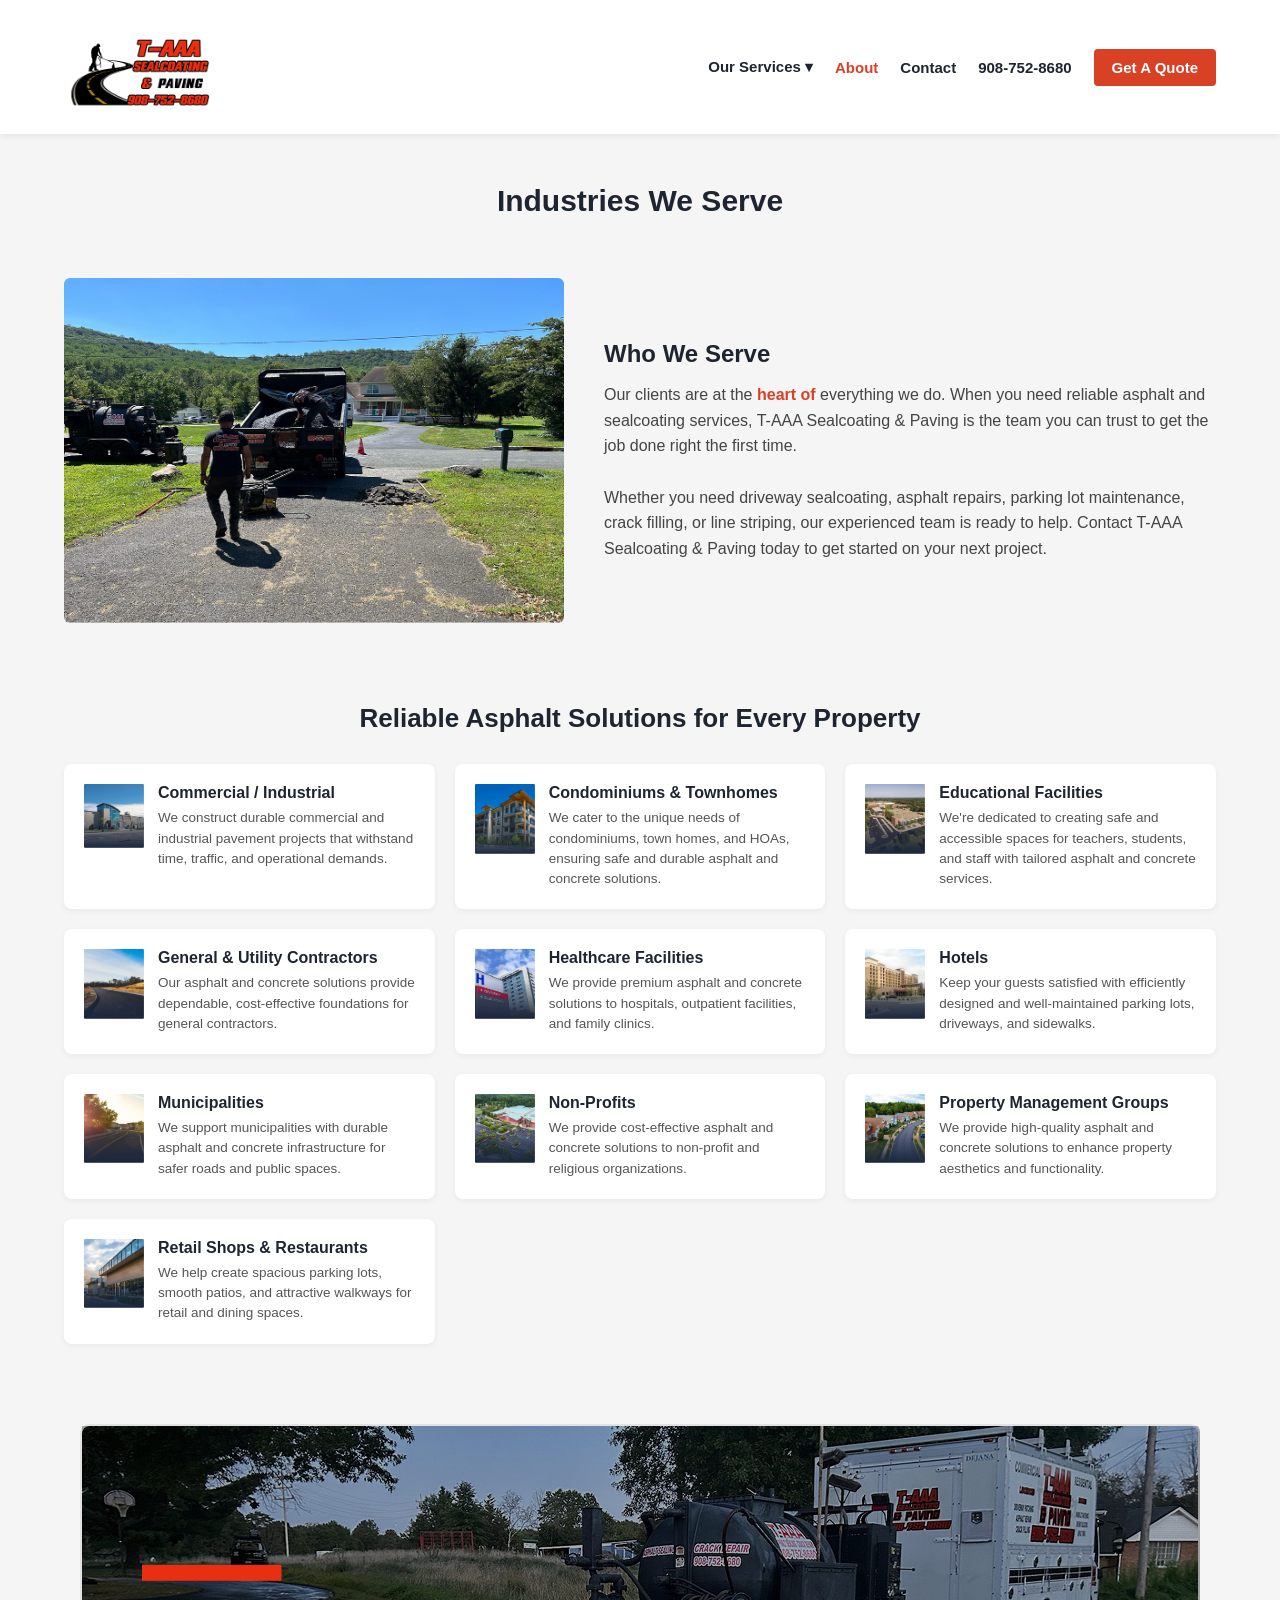
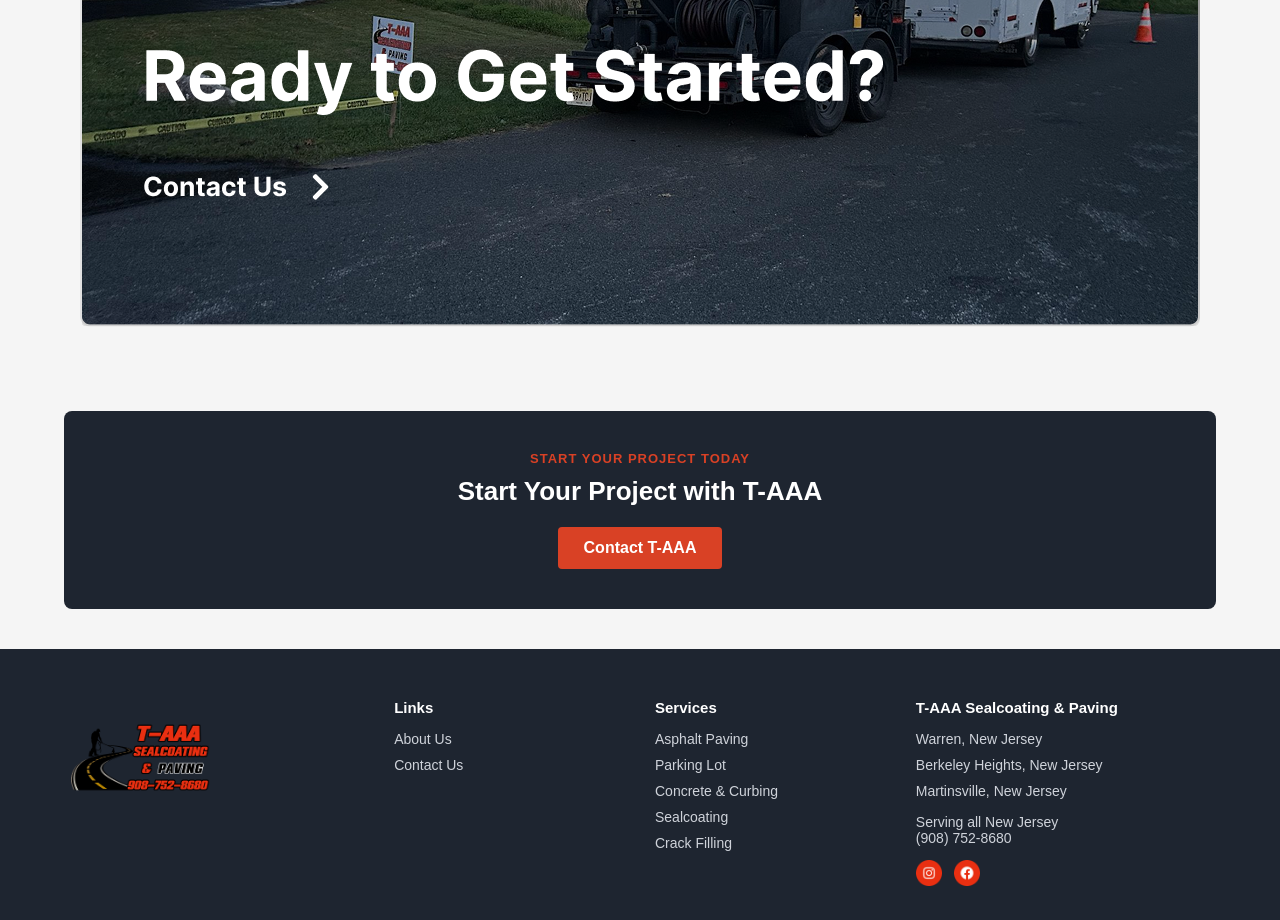
<file: about-us.html>
<!DOCTYPE html>
<html lang="en">
<head>
<meta charset="utf-8">
<title>About Us | T-AAA Sealcoating &amp; Paving</title>
<meta content="width=device-width, initial-scale=1" name="viewport">
<link href="images/favicon.png" rel="shortcut icon" type="image/x-icon">
<style>
  * { box-sizing: border-box; margin: 0; padding: 0; opacity: 1; visibility: visible; }
  body { font-family: Arial, Helvetica, sans-serif; color: #1e2530; background: #f5f5f5; }
  a { text-decoration: none; color: inherit; }
  .container { max-width: 1200px; margin: 0 auto; padding: 0 24px; }

  /* NAV */
  .navbar { background: #fff; box-shadow: 0 2px 6px rgba(0,0,0,0.08); position: relative; z-index: 10; }
  .nav-inner { display: flex; align-items: center; justify-content: space-between; padding: 14px 24px; max-width: 1200px; margin: 0 auto; flex-wrap: wrap; }
  .nav-inner img.logo { width: 160px; height: auto; }
  .nav-links { display: flex; align-items: center; gap: 22px; flex-wrap: wrap; }
  .nav-links a { font-weight: 600; font-size: 15px; color: #1e2530; }
  .nav-links a.current { color: #d94125; }
  .nav-links .quote-btn { background: #d94125; color: #fff; padding: 10px 18px; border-radius: 4px; }
  .dropdown { position: relative; }
  .dropdown-menu { display: none; position: absolute; top: 28px; left: 0; background: #fff; box-shadow: 0 4px 10px rgba(0,0,0,0.15); border-radius: 6px; min-width: 200px; padding: 8px 0; }
  .dropdown:hover .dropdown-menu { display: block; }
  .dropdown-menu a { display: block; padding: 8px 16px; font-weight: 400; }
  .dropdown-menu a:hover { background: #f5f5f5; }

  /* HERO */
  .hero { padding: 50px 0 20px; text-align: center; }
  .hero h1 { font-size: 30px; }

  /* SECTIONS */
  section { padding: 40px 0; }
  .who-we-serve { display: flex; gap: 40px; align-items: center; flex-wrap: wrap; }
  .who-we-serve img { width: 100%; max-width: 500px; border-radius: 6px; }
  .who-we-serve .text { flex: 1; min-width: 280px; }
  .who-we-serve h2 { font-size: 24px; margin-bottom: 14px; }
  .who-we-serve p { line-height: 1.6; color: #444; }
  .who-we-serve .highlight { color: #d94125; font-weight: 600; }

  h3.section-title { text-align: center; font-size: 26px; margin-bottom: 30px; }

  .industries-grid { display: grid; grid-template-columns: repeat(auto-fit, minmax(280px, 1fr)); gap: 20px; }
  .industry-card { background: #fff; border-radius: 8px; padding: 20px; display: flex; gap: 14px; align-items: flex-start; box-shadow: 0 2px 6px rgba(0,0,0,0.05); }
  .industry-card img { width: 60px; height: auto; flex-shrink: 0; }
  .industry-card h4 { font-size: 16px; margin-bottom: 6px; }
  .industry-card p { font-size: 13.5px; color: #555; line-height: 1.5; }

  .cta-banner { text-align: center; }
  .cta-banner img { max-width: 100%; border-radius: 8px; }

  .cta-black { background: #1e2530; color: #fff; text-align: center; border-radius: 8px; padding: 40px 24px; }
  .cta-black .label { color: #d94125; font-weight: 700; letter-spacing: 1px; text-transform: uppercase; font-size: 13px; margin-bottom: 10px; }
  .cta-black h3 { font-size: 26px; margin-bottom: 20px; }
  .cta-black a.button { display: inline-block; background: #d94125; color: #fff; padding: 12px 26px; border-radius: 4px; font-weight: 600; }

  .services-row { display: grid; grid-template-columns: repeat(auto-fit, minmax(180px, 1fr)); gap: 16px; margin-bottom: 40px; }
  .service-box { background: #fff; border-radius: 8px; padding: 20px; text-align: center; box-shadow: 0 2px 6px rgba(0,0,0,0.05); }
  .service-box img { width: 44px; margin-bottom: 12px; }
  .service-box .name { font-weight: 700; margin-bottom: 6px; }
  .service-box a.learn { color: #d94125; font-weight: 600; font-size: 14px; }

  /* FOOTER */
  footer { background: #1e2530; color: #cfd3da; padding: 50px 0 30px; }
  .footer-grid { display: grid; grid-template-columns: 1.3fr 1fr 1fr 1.3fr; gap: 30px; }
  .footer-grid img.logo { width: 160px; margin-bottom: 10px; }
  footer h5 { color: #fff; font-size: 15px; margin-bottom: 14px; }
  footer .footerlinks { margin-bottom: 8px; }
  footer .footerlinks a, footer .locationid { color: #cfd3da; font-size: 14px; }
  footer .footerlinks a:hover, footer .locationid:hover { color: #fff; }
  .footer-phone { margin-top: 14px; font-size: 14px; }
  .footer-social { display: flex; gap: 12px; margin-top: 14px; }
  .footer-social img { width: 26px; }
  @media (max-width: 800px) {
    .footer-grid { grid-template-columns: 1fr 1fr; }
    .who-we-serve { flex-direction: column; }
  }
</style>
</head>
<body>

  <div class="navbar">
    <div class="nav-inner">
      <a href="index.html"><img class="logo" src="images/logotaaa.png" alt="T-AAA Sealcoating & Paving"></a>
      <div class="nav-links">
        <div class="dropdown">
          <a href="#">Our Services ▾</a>
          <div class="dropdown-menu">
            <a href="asphalt-paving.html">Asphalt Paving</a>
            <a href="parking-lot.html">Parking Lot</a>
            <a href="concrete-curbing.html">Concrete &amp; Curbing</a>
            <a href="sealcoating.html">Sealcoating</a>
            <a href="crack-filling.html">Crack Filling</a>
          </div>
        </div>
        <a href="about-us.html" class="current">About</a>
        <a href="contact-us.html">Contact</a>
        <a href="tel:9087528680">908-752-8680</a>
        <a href="contact-us.html" class="quote-btn">Get A Quote</a>
      </div>
    </div>
  </div>

  <div class="container">
    <div class="hero">
      <h1>Industries We Serve</h1>
    </div>

    <section class="who-we-serve">
      <img src="images/090.png" alt="Asphalt paving crew at work">
      <div class="text">
        <h2>Who We Serve</h2>
        <p>Our clients are at the <span class="highlight">heart of</span> everything we do. When you need reliable asphalt and sealcoating services, T-AAA Sealcoating &amp; Paving is the team you can trust to get the job done right the first time.<br><br>
        Whether you need driveway sealcoating, asphalt repairs, parking lot maintenance, crack filling, or line striping, our experienced team is ready to help. Contact T-AAA Sealcoating &amp; Paving today to get started on your next project.</p>
      </div>
    </section>

    <section>
      <h3 class="section-title">Reliable Asphalt Solutions for Every Property</h3>
      <div class="industries-grid">
        <div class="industry-card"><img src="images/23.png" alt=""><div><h4>Commercial / Industrial</h4><p>We construct durable commercial and industrial pavement projects that withstand time, traffic, and operational demands.</p></div></div>
        <div class="industry-card"><img src="images/apt.png" alt=""><div><h4>Condominiums &amp; Townhomes</h4><p>We cater to the unique needs of condominiums, town homes, and HOAs, ensuring safe and durable asphalt and concrete solutions.</p></div></div>
        <div class="industry-card"><img src="images/edu.png" alt=""><div><h4>Educational Facilities</h4><p>We're dedicated to creating safe and accessible spaces for teachers, students, and staff with tailored asphalt and concrete services.</p></div></div>
        <div class="industry-card"><img src="images/utilit.png" alt=""><div><h4>General &amp; Utility Contractors</h4><p>Our asphalt and concrete solutions provide dependable, cost-effective foundations for general contractors.</p></div></div>
        <div class="industry-card"><img src="images/healthcare.png" alt=""><div><h4>Healthcare Facilities</h4><p>We provide premium asphalt and concrete solutions to hospitals, outpatient facilities, and family clinics.</p></div></div>
        <div class="industry-card"><img src="images/hotel.png" alt=""><div><h4>Hotels</h4><p>Keep your guests satisfied with efficiently designed and well-maintained parking lots, driveways, and sidewalks.</p></div></div>
        <div class="industry-card"><img src="images/ee.png" alt=""><div><h4>Municipalities</h4><p>We support municipalities with durable asphalt and concrete infrastructure for safer roads and public spaces.</p></div></div>
        <div class="industry-card"><img src="images/ieie.png" alt=""><div><h4>Non-Profits</h4><p>We provide cost-effective asphalt and concrete solutions to non-profit and religious organizations.</p></div></div>
        <div class="industry-card"><img src="images/propertymanage.png" alt=""><div><h4>Property Management Groups</h4><p>We provide high-quality asphalt and concrete solutions to enhance property aesthetics and functionality.</p></div></div>
        <div class="industry-card"><img src="images/retail.png" alt=""><div><h4>Retail Shops &amp; Restaurants</h4><p>We help create spacious parking lots, smooth patios, and attractive walkways for retail and dining spaces.</p></div></div>
      </div>
    </section>

    <section class="cta-banner">
      <a href="contact-us.html"><img src="images/BackgroundBorder.png" alt="Contact T-AAA"></a>
    </section>

    <section>
      <div class="cta-black">
        <div class="label">Start Your Project Today</div>
        <h3>Start Your Project with T-AAA</h3>
        <a href="contact-us.html" class="button">Contact T-AAA</a>
      </div>
    </section>
  </div>

  <footer>
    <div class="container footer-grid">
      <div>
        <a href="index.html"><img class="logo" src="images/logotaaa.png" alt="T-AAA Sealcoating & Paving"></a>
      </div>
      <div>
        <h5>Links</h5>
        <div class="footerlinks"><a href="about-us.html">About Us</a></div>
        <div class="footerlinks"><a href="contact-us.html">Contact Us</a></div>
      </div>
      <div>
        <h5>Services</h5>
        <div class="footerlinks"><a href="asphalt-paving.html">Asphalt Paving</a></div>
        <div class="footerlinks"><a href="parking-lot.html">Parking Lot</a></div>
        <div class="footerlinks"><a href="concrete-curbing.html">Concrete &amp; Curbing</a></div>
        <div class="footerlinks"><a href="sealcoating.html">Sealcoating</a></div>
        <div class="footerlinks"><a href="crack-filling.html">Crack Filling</a></div>
      </div>
      <div>
        <h5>T-AAA Sealcoating &amp; Paving</h5>
        <div class="footerlinks"><a class="locationid" href="asphalt-warren-new-jersey.html">Warren, New Jersey</a></div>
        <div class="footerlinks"><a class="locationid" href="berkeley-heights-asphalt-new-jersey.html">Berkeley Heights, New Jersey</a></div>
        <div class="footerlinks"><a class="locationid" href="martinsville-asphalt-new-jersey.html">Martinsville, New Jersey</a></div>
        <div class="footer-phone">Serving all New Jersey<br>(908) 752-8680</div>
        <div class="footer-social">
          <a href="https://www.instagram.com/t_aaa_sealcoating_paving?igsh=MWR5djRsbnA0NDlm"><img src="images/insa2x.png" alt="Instagram"></a>
          <a href="https://www.facebook.com/profile.php?id=61578761122721"><img src="images/2552.png" alt="Facebook"></a>
        </div>
      </div>
    </div>
  </footer>

</body>
</html>
</file>
